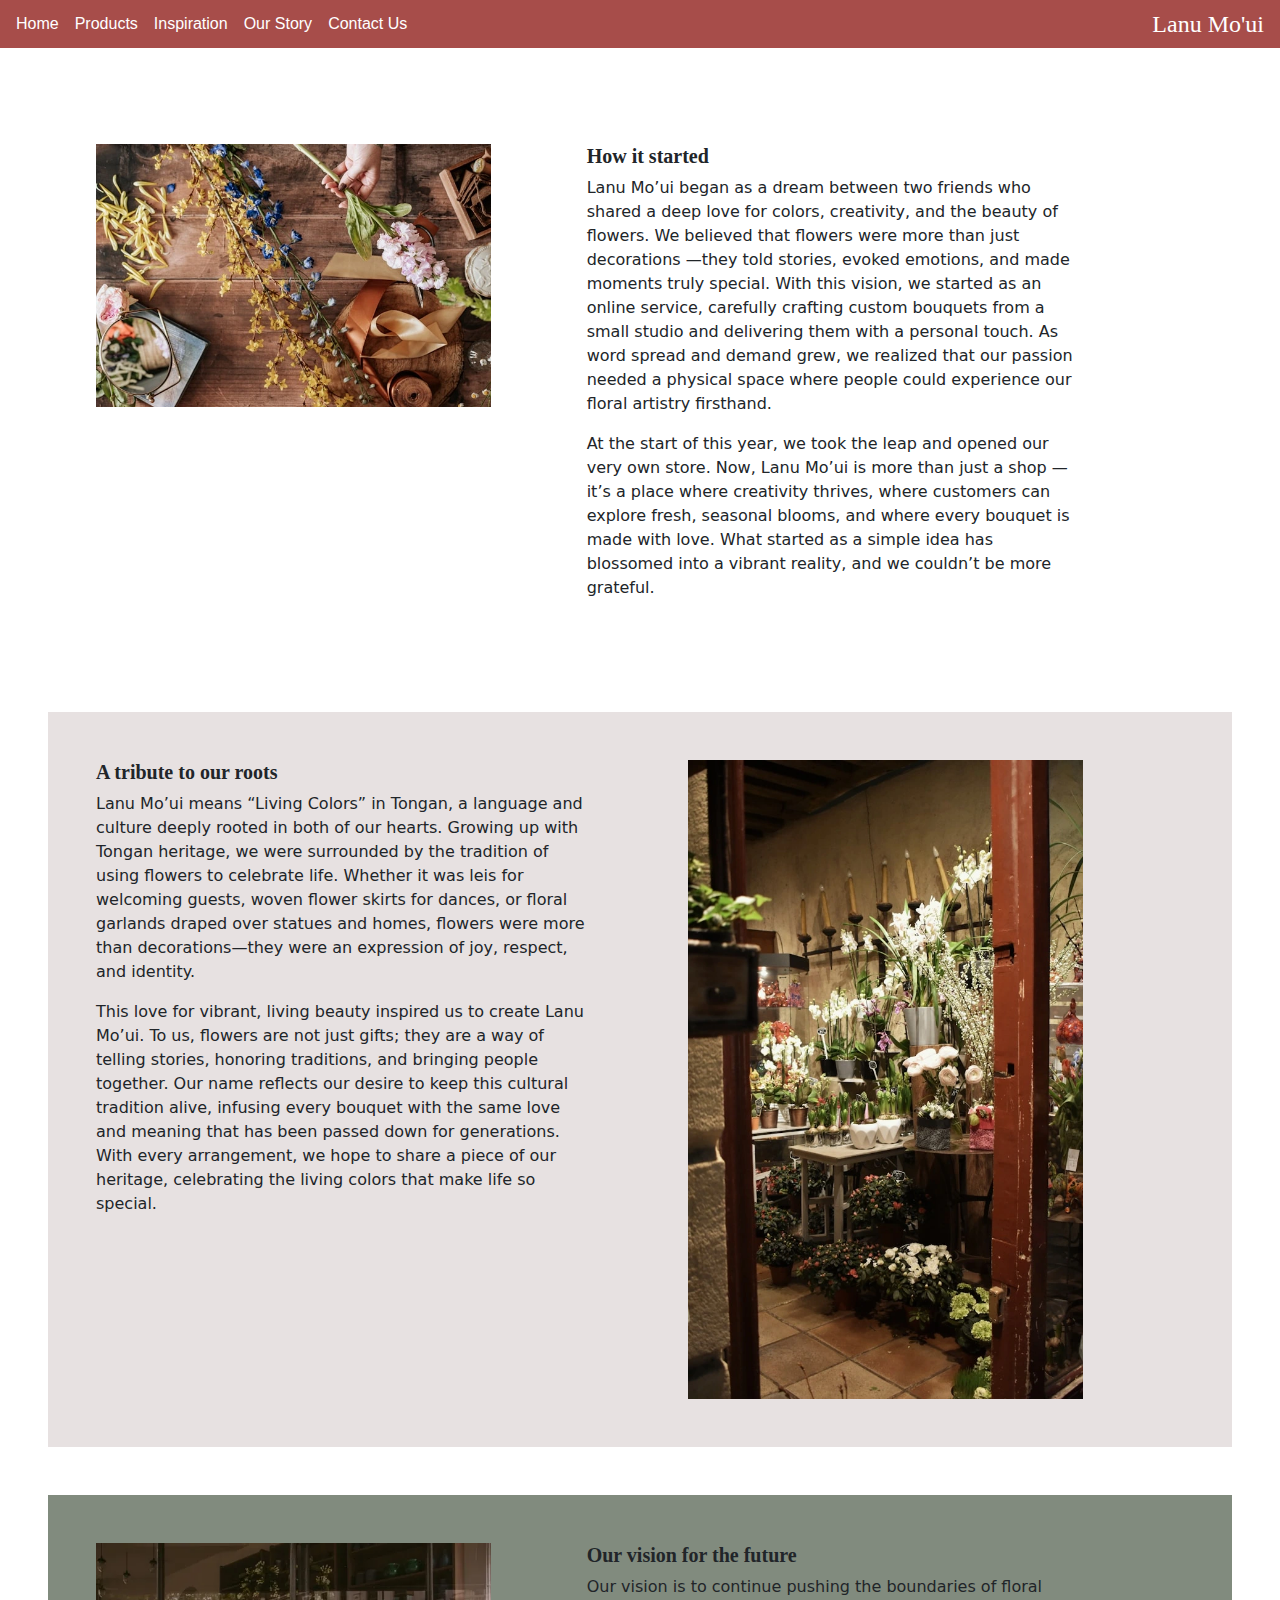
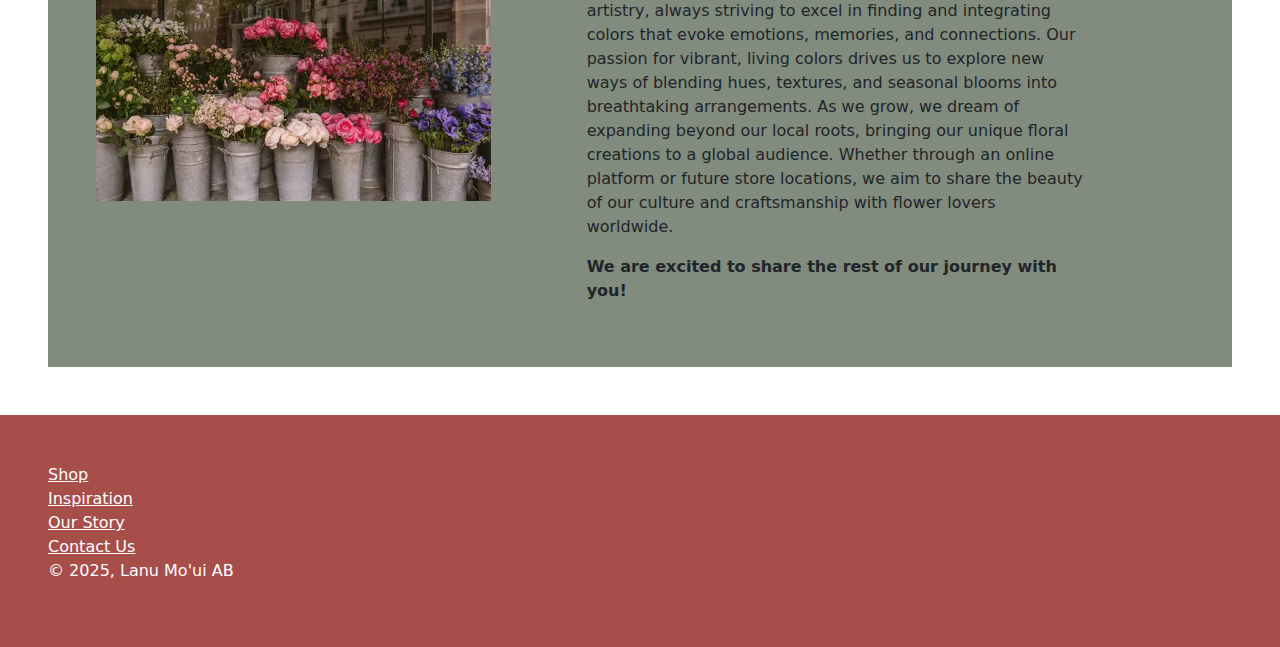
<file: HTML/about.html>
<!DOCTYPE html>
<html lang="en">
  <head>
    <meta charset="UTF-8" />
    <meta name="viewport" content="width=device-width, initial-scale=1.0" />
    <title>About</title>
    <link
      href="https://cdn.jsdelivr.net/npm/bootstrap@5.3.3/dist/css/bootstrap.min.css"
      rel="stylesheet"
      integrity="sha384-QWTKZyjpPEjISv5WaRU9OFeRpok6YctnYmDr5pNlyT2bRjXh0JMhjY6hW+ALEwIH"
      crossorigin="anonymous"
    />
    <link rel="stylesheet" href="../CSS/about.css" />
  </head>
  <body>
    <nav class="navbar navbar-expand-lg py-1">
      <button
        class="navbar-toggler"
        type="button"
        data-bs-toggle="collapse"
        data-bs-target="#navbarNav"
        aria-controls="navbarNav"
        aria-expanded="false"
        aria-label="Toggle navigation"
      >
        <span class="navbar-toggler-icon"></span>
      </button>
      <div class="collapse navbar-collapse" id="navbarNav">
        <ul class="navbar-nav ms-2">
          <li class="nav-item active">
            <a class="nav-link" href="../index.html">Home</a>
          </li>
          <li class="nav-item">
            <a class="nav-link" href="products.html">Products</a>
          </li>
          <li class="nav-item">
            <a class="nav-link" href="gallery.html">Inspiration</a>
          </li>
          <li class="nav-item">
            <a class="nav-link" href="about.html">Our Story</a>
          </li>
          <li class="nav-item">
            <a class="nav-link" href="contact.html">Contact Us</a>
          </li>
        </ul>
      </div>
      <a class="navbar-brand align-items-right" href="../index.html"
        ><h4>Lanu Mo'ui</h4></a
      >
    </nav>
    <div class="row g-0 m-5">
      <div class="col-md-4 m-md-5 m-0">
        <img src="images/ourStory.webp" class="img-fluid" alt="Flower Spread" />
      </div>
      <div class="col-md-6">
        <div class="d-flex flex-column m-5">
          <h5>How it started</h5>
          <p>
            Lanu Mo’ui began as a dream between two friends who shared a deep
            love for colors, creativity, and the beauty of flowers. We believed
            that flowers were more than just decorations —they told stories,
            evoked emotions, and made moments truly special. With this vision,
            we started as an online service, carefully crafting custom bouquets
            from a small studio and delivering them with a personal touch. As
            word spread and demand grew, we realized that our passion needed a
            physical space where people could experience our floral artistry
            firsthand.
          </p>
          <p>
            At the start of this year, we took the leap and opened our very own
            store. Now, Lanu Mo’ui is more than just a shop —it’s a place where
            creativity thrives, where customers can explore fresh, seasonal
            blooms, and where every bouquet is made with love. What started as a
            simple idea has blossomed into a vibrant reality, and we couldn’t be
            more grateful.
          </p>
        </div>
      </div>
    </div>
    <div class="row g-0 m-5" id="tributeSection">
      <div class="col-md-6">
        <div class="d-flex flex-column m-5">
          <h5>A tribute to our roots</h5>
          <p>
            Lanu Mo’ui means “Living Colors” in Tongan, a language and culture
            deeply rooted in both of our hearts. Growing up with Tongan
            heritage, we were surrounded by the tradition of using flowers to
            celebrate life. Whether it was leis for welcoming guests, woven
            flower skirts for dances, or floral garlands draped over statues and
            homes, flowers were more than decorations—they were an expression of
            joy, respect, and identity.
          </p>
          <p>
            This love for vibrant, living beauty inspired us to create Lanu
            Mo’ui. To us, flowers are not just gifts; they are a way of telling
            stories, honoring traditions, and bringing people together. Our name
            reflects our desire to keep this cultural tradition alive, infusing
            every bouquet with the same love and meaning that has been passed
            down for generations. With every arrangement, we hope to share a
            piece of our heritage, celebrating the living colors that make life
            so special.
          </p>
        </div>
      </div>
      <div class="col-md-4 m-md-5 m-0">
        <img
          src="images/ourStory1.webp"
          class="img-fluid"
          alt="Florist Store"
        />
      </div>
    </div>
    <div class="row g-0 m-5" id="futureVision">
      <div class="col-md-4 m-md-5 m-0">
        <img src="images/flowerShop.webp" class="img-fluid" alt="Flower Shop" />
      </div>
      <div class="col-md-6">
        <div class="d-flex flex-column m-5">
          <h5>Our vision for the future</h5>
          <p>
            Our vision is to continue pushing the boundaries of floral artistry,
            always striving to excel in finding and integrating colors that
            evoke emotions, memories, and connections. Our passion for vibrant,
            living colors drives us to explore new ways of blending hues,
            textures, and seasonal blooms into breathtaking arrangements. As we
            grow, we dream of expanding beyond our local roots, bringing our
            unique floral creations to a global audience. Whether through an
            online platform or future store locations, we aim to share the
            beauty of our culture and craftsmanship with flower lovers
            worldwide.
          </p>
          <p>
            <b>We are excited to share the rest of our journey with you!</b>
          </p>
        </div>
      </div>
    </div>

    <div class="footer">
      <footer class="ms-5 py-5 text-start">
        <li>
          <a href="products.html">Shop</a>
        </li>
        <li>
          <a href="gallery.html">Inspiration</a>
        </li>
        <li>
          <a href="about.html">Our Story</a>
        </li>
        <li>
          <a href="contact.html">Contact Us</a>
        </li>
        <p>&copy; 2025, Lanu Mo'ui AB</p>
      </footer>
    </div>
    <script src="https://cdn.jsdelivr.net/npm/bootstrap@5.3.3/dist/js/bootstrap.bundle.min.js"></script>
  </body>
</html>
</file>
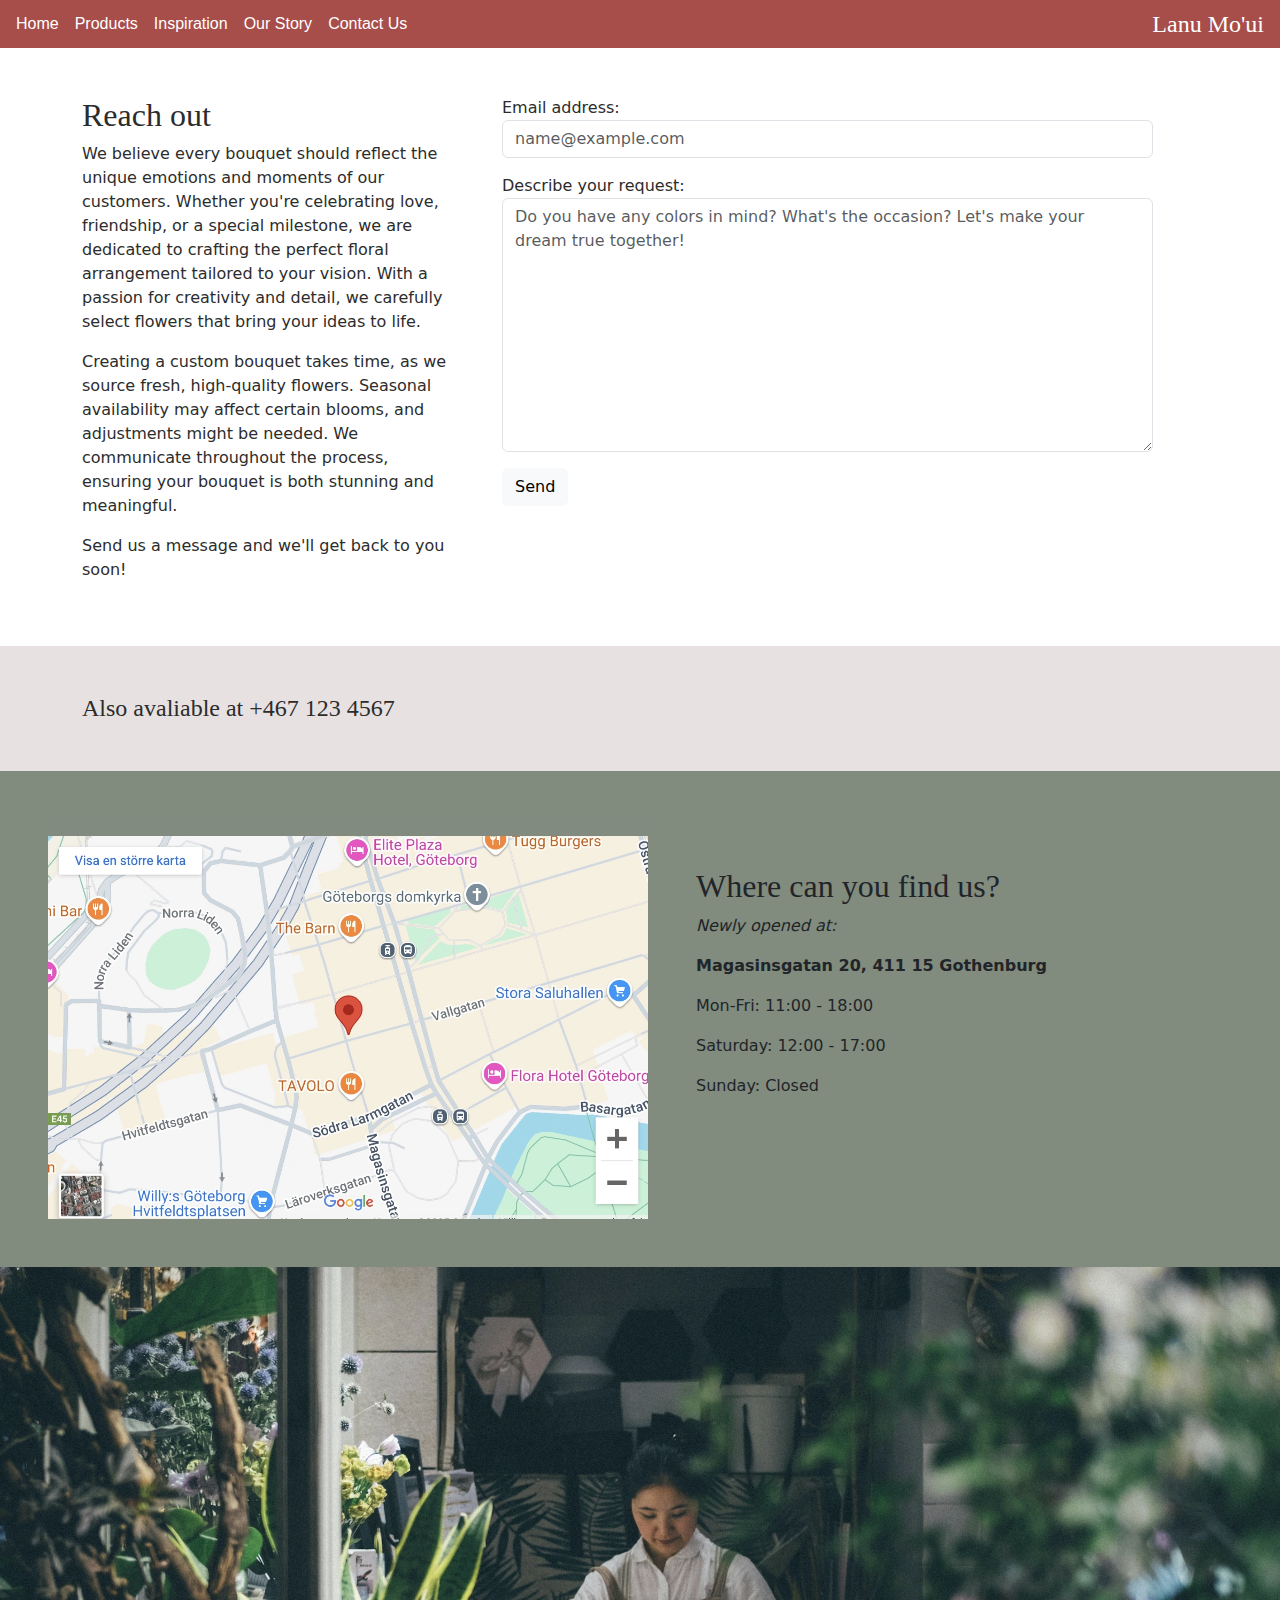
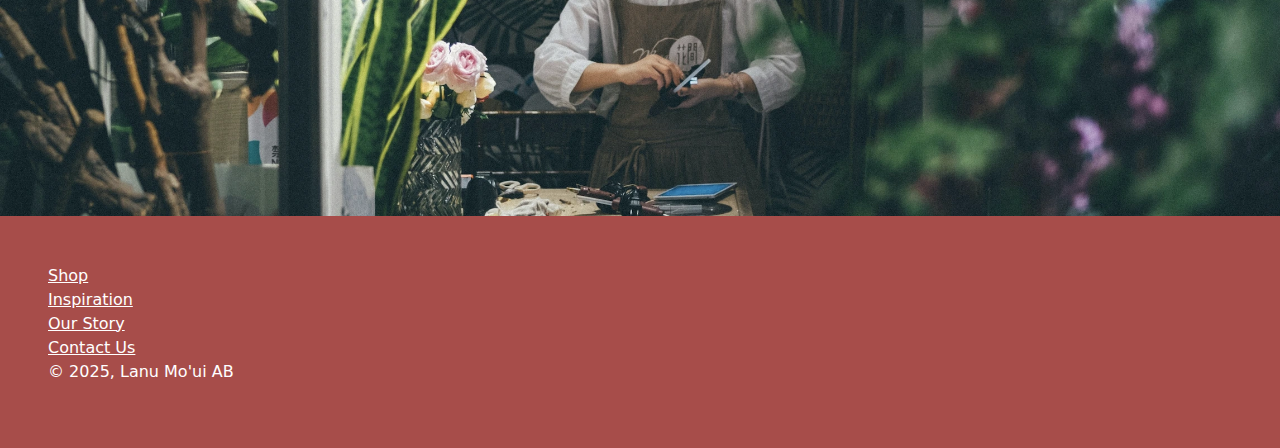
<file: HTML/contact.html>
<!DOCTYPE html>
<html lang="en">
  <head>
    <meta charset="UTF-8" />
    <meta name="viewport" content="width=device-width, initial-scale=1.0" />
    <title>Contact</title>
    <link
      href="https://cdn.jsdelivr.net/npm/bootstrap@5.3.3/dist/css/bootstrap.min.css"
      rel="stylesheet"
      integrity="sha384-QWTKZyjpPEjISv5WaRU9OFeRpok6YctnYmDr5pNlyT2bRjXh0JMhjY6hW+ALEwIH"
      crossorigin="anonymous"
    />
    <link rel="stylesheet" href="../CSS/index.css" />
  </head>
  <body>
    <main>
      <nav class="navbar navbar-expand-lg py-1">
        <button
          class="navbar-toggler"
          type="button"
          data-bs-toggle="collapse"
          data-bs-target="#navbarNav"
          aria-controls="navbarNav"
          aria-expanded="false"
          aria-label="Toggle navigation"
        >
          <span class="navbar-toggler-icon"></span>
        </button>

        <div class="collapse navbar-collapse" id="navbarNav">
          <ul class="navbar-nav ms-2">
            <li class="nav-item active">
              <a class="nav-link" href="../index.html">Home</a>
            </li>
            <li class="nav-item">
              <a class="nav-link" href="products.html">Products</a>
            </li>
            <li class="nav-item">
              <a class="nav-link" href="gallery.html">Inspiration</a>
            </li>
            <li class="nav-item">
              <a class="nav-link" href="about.html">Our Story</a>
            </li>
            <li class="nav-item">
              <a class="nav-link" href="contact.html">Contact Us</a>
            </li>
          </ul>
        </div>
        <a class="navbar-brand align-items-right" href="../index.html"
          ><h4 id="navBrand">Lanu Mo'ui</h4></a
        >
      </nav>

      <div class="container">
        <div class="row g-0 py-5">
          <div class="col-md-4 me-5">
            <h2>Reach out</h2>
            <p>
              We believe every bouquet should reflect the unique emotions and
              moments of our customers. Whether you're celebrating love,
              friendship, or a special milestone, we are dedicated to crafting
              the perfect floral arrangement tailored to your vision. With a
              passion for creativity and detail, we carefully select flowers
              that bring your ideas to life.
            </p>
            <p>
              Creating a custom bouquet takes time, as we source fresh,
              high-quality flowers. Seasonal availability may affect certain
              blooms, and adjustments might be needed. We communicate throughout
              the process, ensuring your bouquet is both stunning and
              meaningful.
            </p>
            <p>Send us a message and we'll get back to you soon!</p>
          </div>
          <div class="col-md-7">
            <form>
              <div class="form-group">
                <label for="mailUserInput">Email address:</label>
                <input
                  type="email"
                  class="form-control"
                  id="mailUserInput"
                  placeholder="name@example.com"
                />
              </div>
              <div class="form-group mt-3">
                <label for="customFlowerRequest">Describe your request:</label>
                <textarea
                  class="form-control"
                  id="customFlowerRequest"
                  rows="10"
                  placeholder="Do you have any colors in mind? What's the occasion? Let's make your dream true together!"
                ></textarea>
              </div>
              <button class="btn btn-light mt-3">Send</button>
            </form>
          </div>
        </div>
      </div>
      <div id="phone">
        <div class="container py-5 mx-auto">
          <h4>Also avaliable at +467 123 4567</h4>
        </div>
      </div>
      <div id="map">
        <div class="row g-0 py-5 mx-5">
          <div
            class="col-md-6"
            data-src="https://www.google.com/maps/embed?pb=!1m18!1m12!1m3!1d2131.7684033195633!2d11.960138276988864!3d57.70340444009062!2m3!1f0!2f0!3f0!3m2!1i1024!2i768!4f13.1!3m3!1m2!1s0x464ff368a6d520ab%3A0x5506fa8551acf4f8!2sMagasinsgatan%2020%2C%20411%2018%20G%C3%B6teborg!5e0!3m2!1ssv!2sse!4v1740061452574!5m2!1ssv!2sse"
            id="mymap"
          ></div>
          <div class="col-md-4 m-5">
            <h2>Where can you find us?</h2>
            <p><i>Newly opened at:</i></p>
            <p><b>Magasinsgatan 20, 411 15 Gothenburg</b></p>
            <p>Mon-Fri: 11:00 - 18:00</p>
            <p>Saturday: 12:00 - 17:00</p>
            <p>Sunday: Closed</p>
          </div>
        </div>
      </div>
      <img src="images/footerImage.webp" alt="Florist" />
      <div class="footer">
        <footer class="ms-5 py-5 text-start">
          <li>
            <a href="products.html">Shop</a>
          </li>
          <li>
            <a href="gallery.html">Inspiration</a>
          </li>
          <li>
            <a href="about.html">Our Story</a>
          </li>
          <li>
            <a href="contact.html">Contact Us</a>
          </li>
          <p>&copy; 2025, Lanu Mo'ui AB</p>
        </footer>
      </div>
    </main>
    <script src="https://cdn.jsdelivr.net/npm/bootstrap@5.3.3/dist/js/bootstrap.bundle.min.js"></script>
    <script>
      var map = document.getElementById("mymap");
      var maplistner = function (e) {
        var frame = document.createElement("iframe");
        frame.src = this.getAttribute("data-src");
        map.appendChild(frame);
        map.removeEventListener("mouseover", maplistner);
      };
      map.addEventListener("mouseover", maplistner);
    </script>
  </body>
</html>
</file>
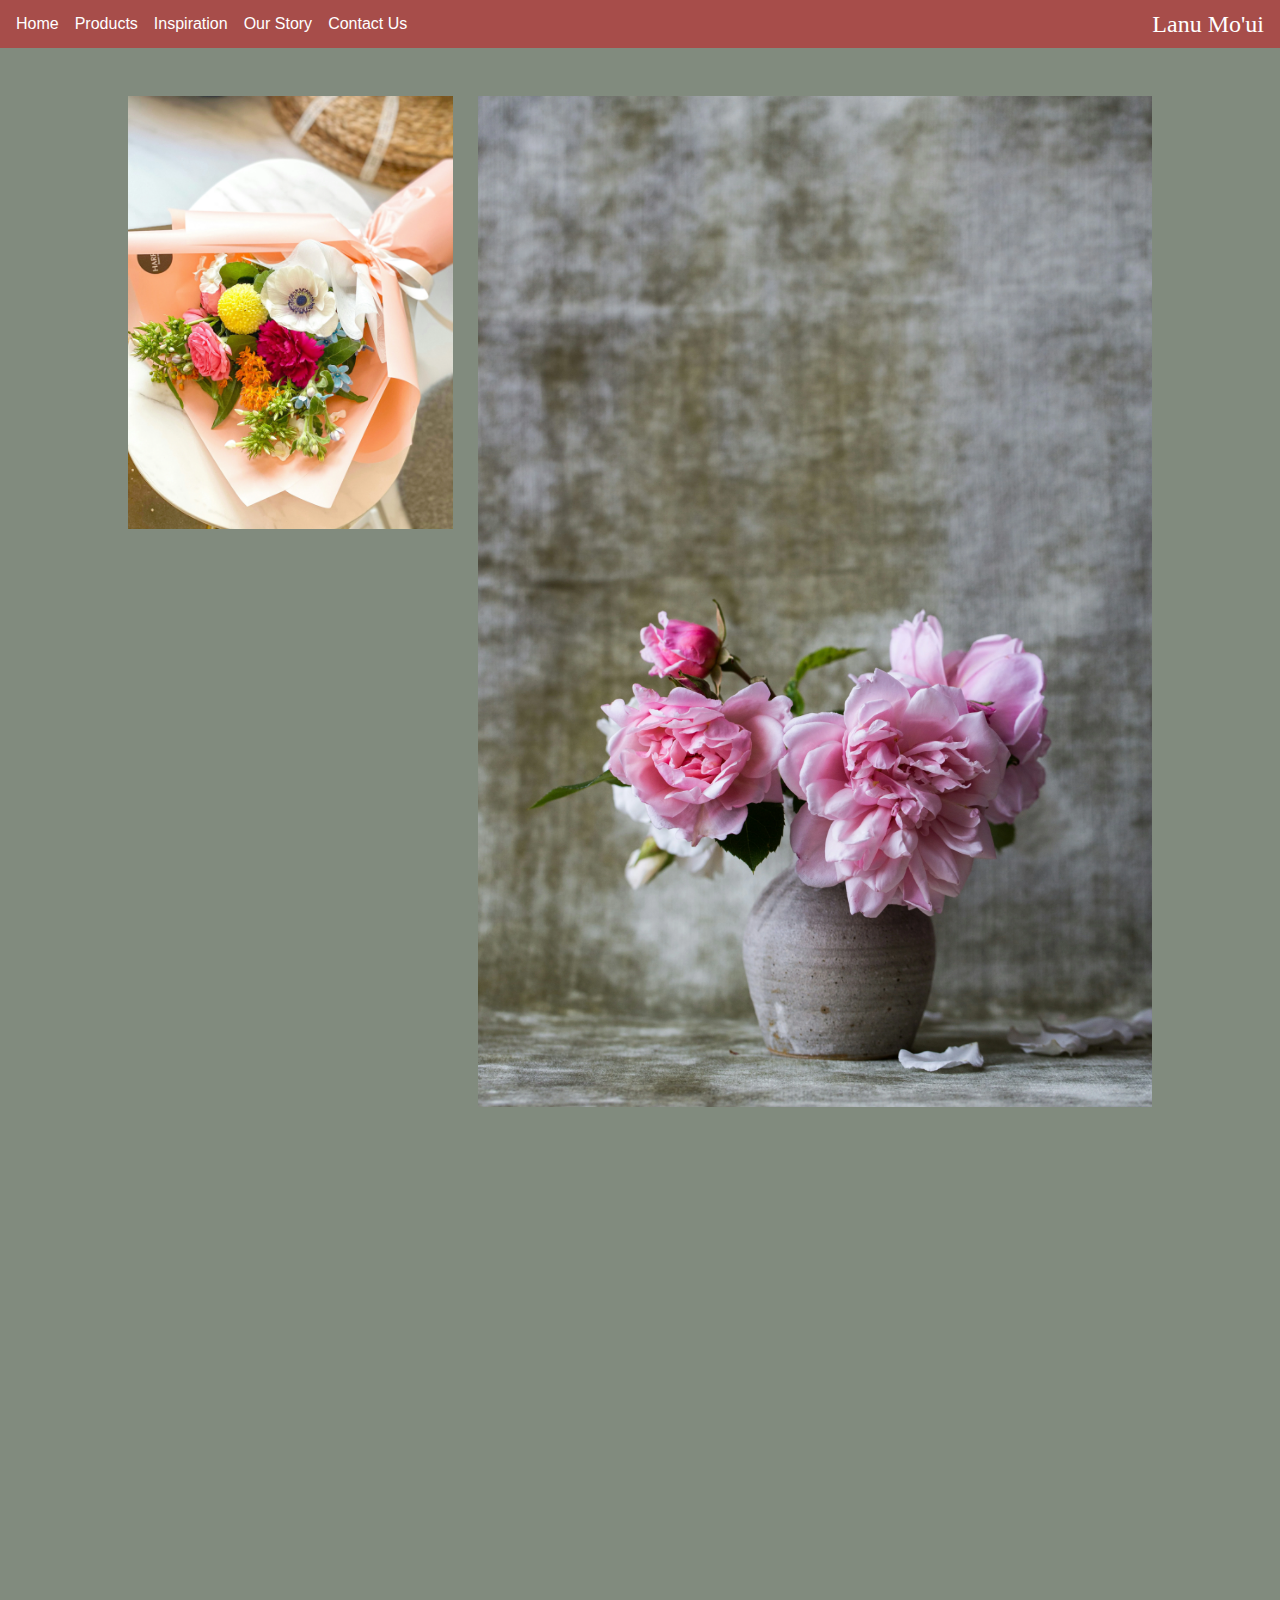
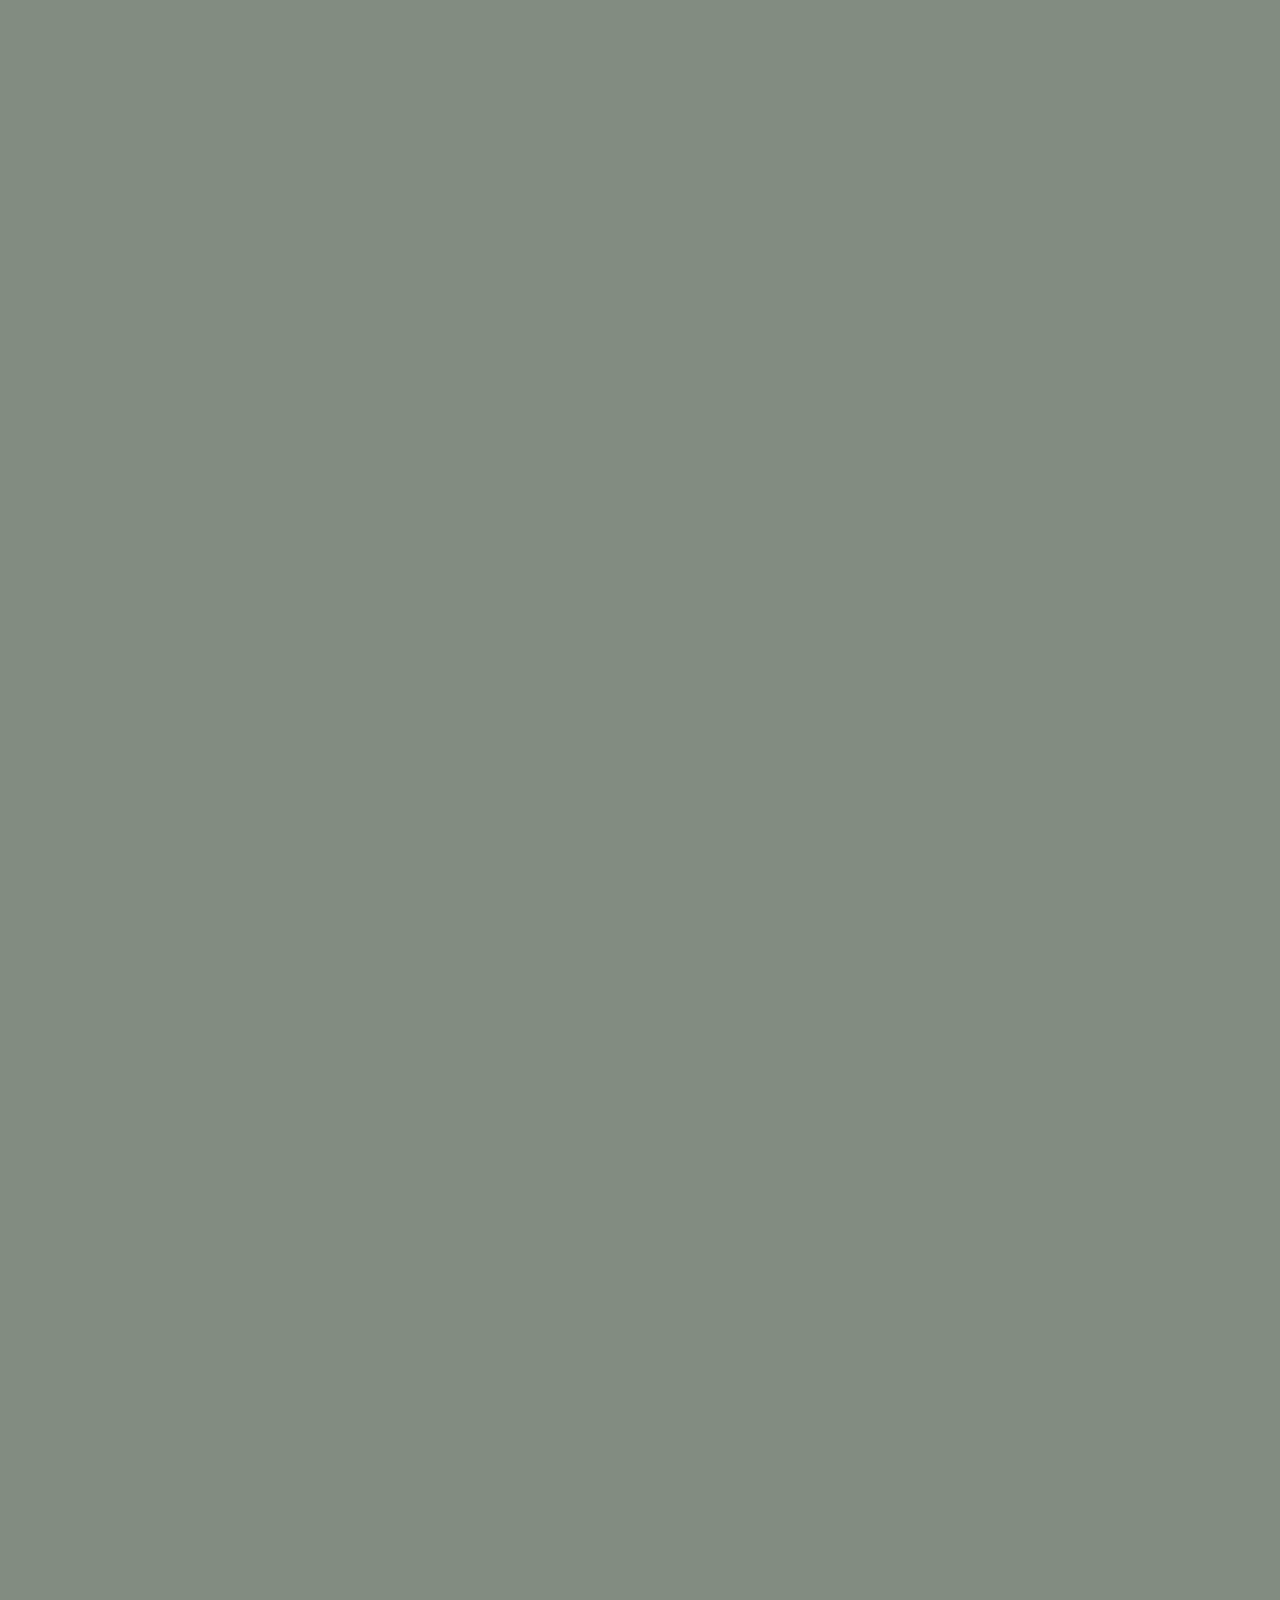
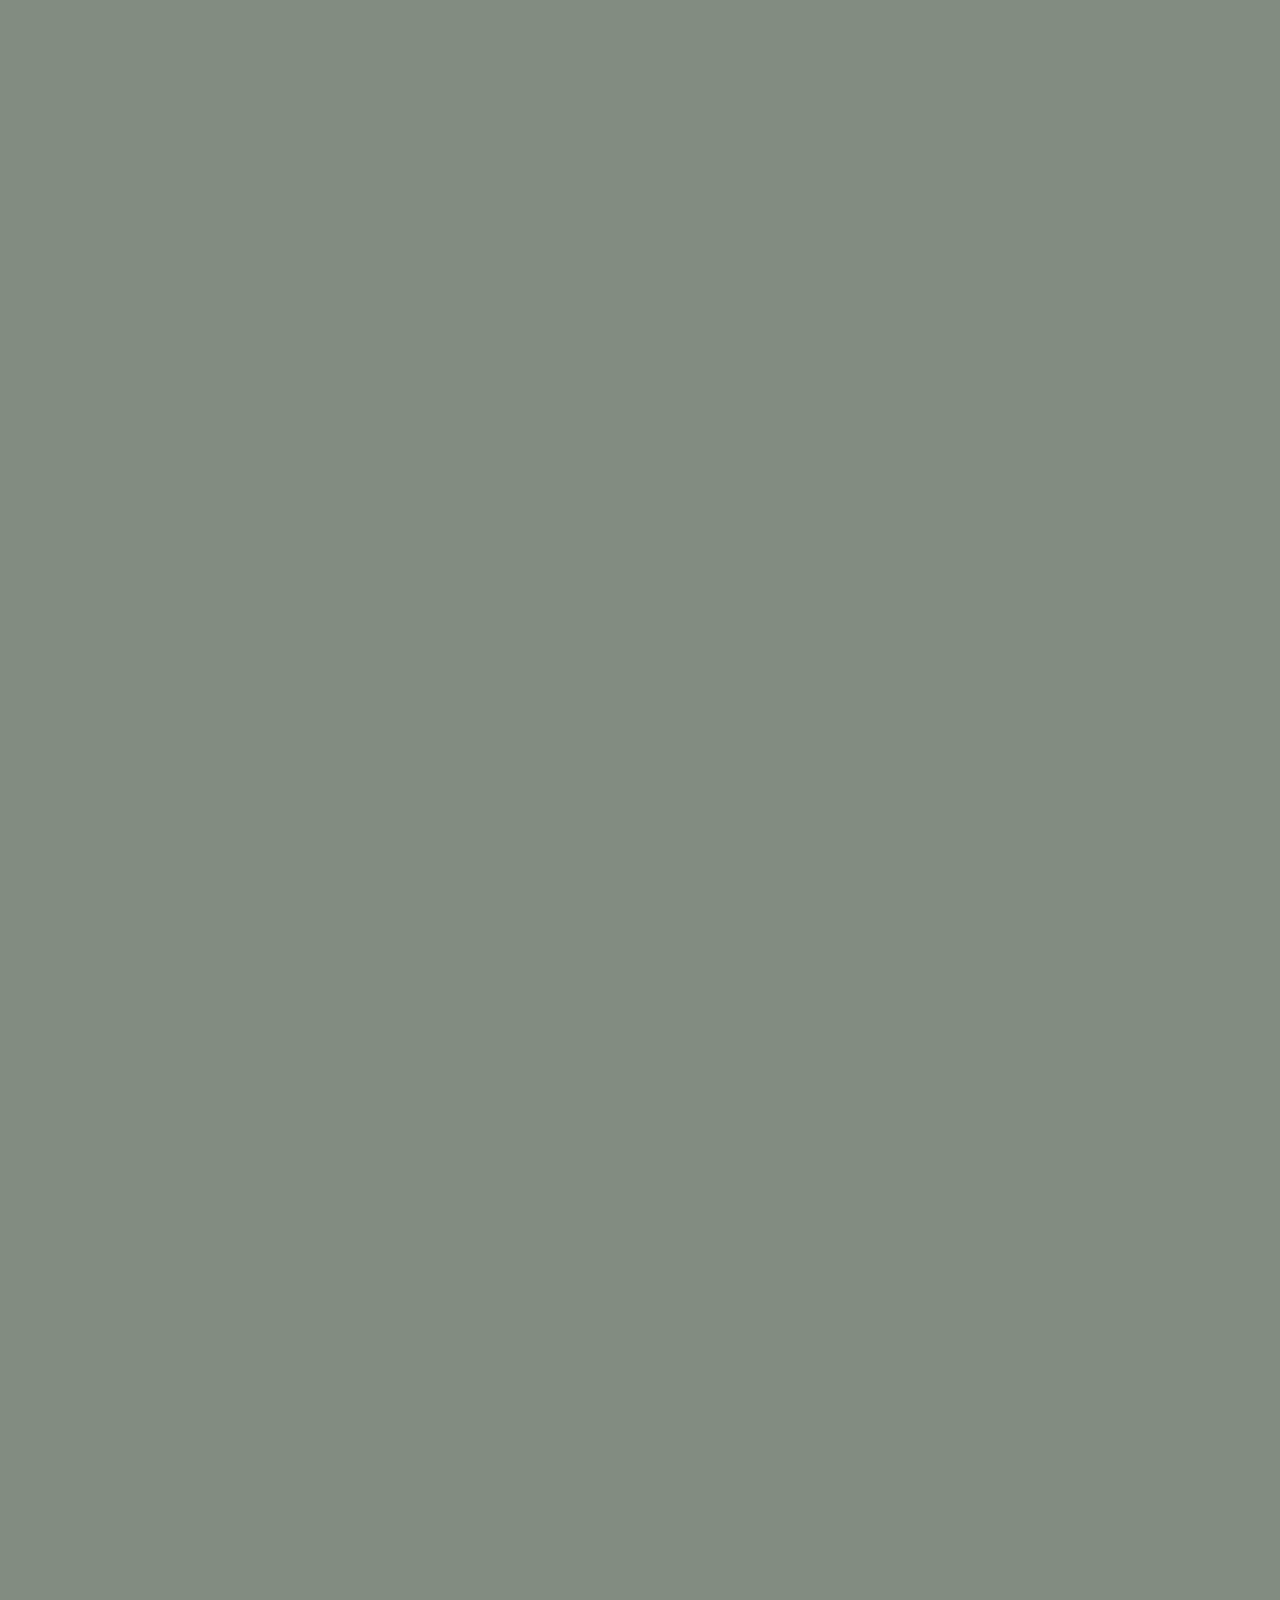
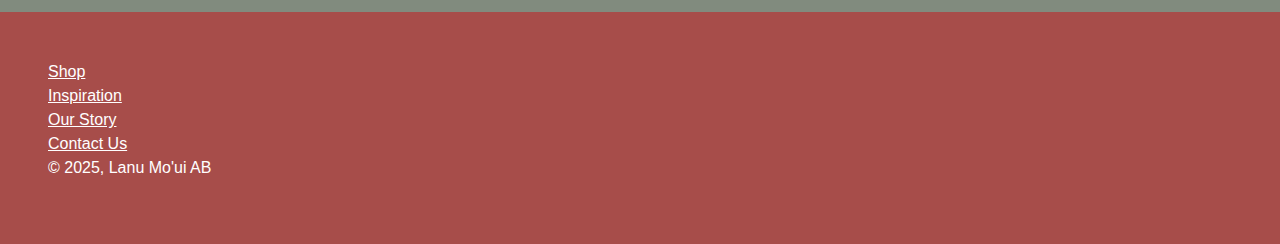
<file: HTML/gallery.html>
<!DOCTYPE html>
<html lang="en">
  <head>
    <meta charset="UTF-8" />
    <meta name="viewport" content="width=device-width, initial-scale=1.0" />
    <title>Lanu Mo'ui Gallery</title>
    <link
      href="https://cdn.jsdelivr.net/npm/bootstrap@5.3.3/dist/css/bootstrap.min.css"
      rel="stylesheet"
      integrity="sha384-QWTKZyjpPEjISv5WaRU9OFeRpok6YctnYmDr5pNlyT2bRjXh0JMhjY6hW+ALEwIH"
      crossorigin="anonymous"
    />
    <link rel="stylesheet" href="../CSS/gallery.css" />
  </head>

  <body>
    <nav class="navbar navbar-expand-lg py-1">
      <button
        class="navbar-toggler"
        type="button"
        data-bs-toggle="collapse"
        data-bs-target="#navbarNav"
        aria-controls="navbarNav"
        aria-expanded="false"
        aria-label="Toggle navigation"
      >
        <span class="navbar-toggler-icon"></span>
      </button>
      <div class="collapse navbar-collapse" id="navbarNav">
        <ul class="navbar-nav ms-2">
          <li class="nav-item active">
            <a class="nav-link" href="../index.html">Home</a>
          </li>
          <li class="nav-item">
            <a class="nav-link" href="products.html">Products</a>
          </li>
          <li class="nav-item">
            <a class="nav-link" href="gallery.html">Inspiration</a>
          </li>
          <li class="nav-item">
            <a class="nav-link" href="about.html">Our Story</a>
          </li>
          <li class="nav-item">
            <a class="nav-link" href="contact.html">Contact Us</a>
          </li>
        </ul>
      </div>
      <a class="navbar-brand align-items-right" href="../index.html"
        ><h4>Lanu Mo'ui</h4></a
      >
    </nav>

    <div class="gallery mt-5 pb-5">
      <img src="images/flowerArrengement.webp" alt="Flower Arrangement" />
      <img src="images/galleryFlowersPink.webp" alt="Flowers Pink" />
      <img src="images/galleryFlowersPink2.webp" alt="Pink Flowers" />
      <img src="images/galleryFlowersRed.webp" alt="Red Bouquet" />
      <img src="images/flowerArrengement2.webp" alt="Flower Inspiration" />
      <img src="images/flowerArrengement3.webp" alt="Colorful Flowers" />
      <img src="images/flowerArrengement4.webp" alt="Bouquet of Flowers" />
      <img src="images/flowerArrengement5.webp" alt="Flowers" />
      <img src="images/flowerArrengement6.webp" alt="Flower Bouquet" />
    </div>

    <div class="footer">
      <footer class="ms-5 py-5 text-start">
        <li>
          <a href="products.html">Shop</a>
        </li>
        <li>
          <a href="gallery.html">Inspiration</a>
        </li>
        <li>
          <a href="about.html">Our Story</a>
        </li>
        <li>
          <a href="contact.html">Contact Us</a>
        </li>
        <p>&copy; 2025, Lanu Mo'ui AB</p>
      </footer>
    </div>

    <script src="https://cdn.jsdelivr.net/npm/bootstrap@5.3.3/dist/js/bootstrap.bundle.min.js"></script>
    <script>
      function revealImages() {
        const images = document.querySelectorAll(".gallery img");
        images.forEach((img) => {
          const rect = img.getBoundingClientRect();
          if (rect.top < window.innerHeight - 100) {
            img.classList.add("visible");
          } else {
            img.classList.remove("visible");
          }
        });
      }

      window.addEventListener("scroll", revealImages);
      window.addEventListener("load", revealImages);
    </script>
  </body>
</html>
</file>
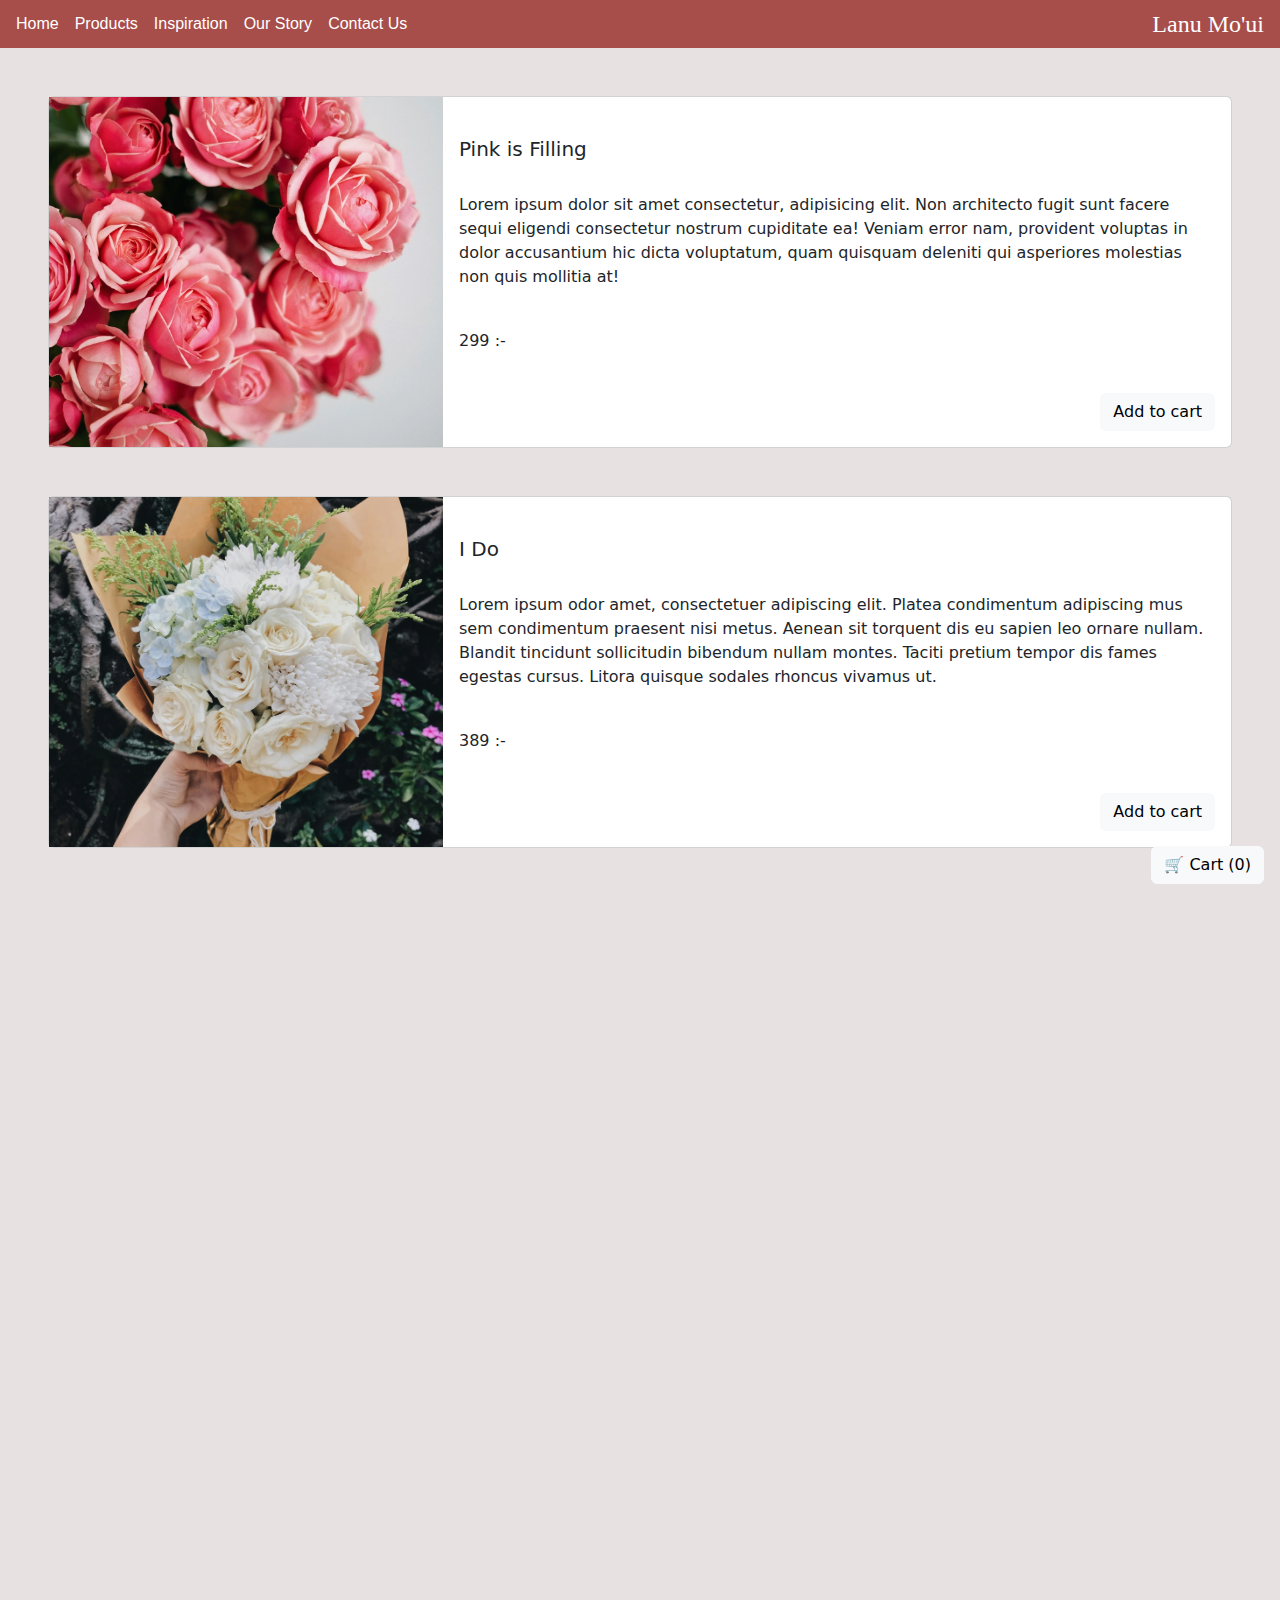
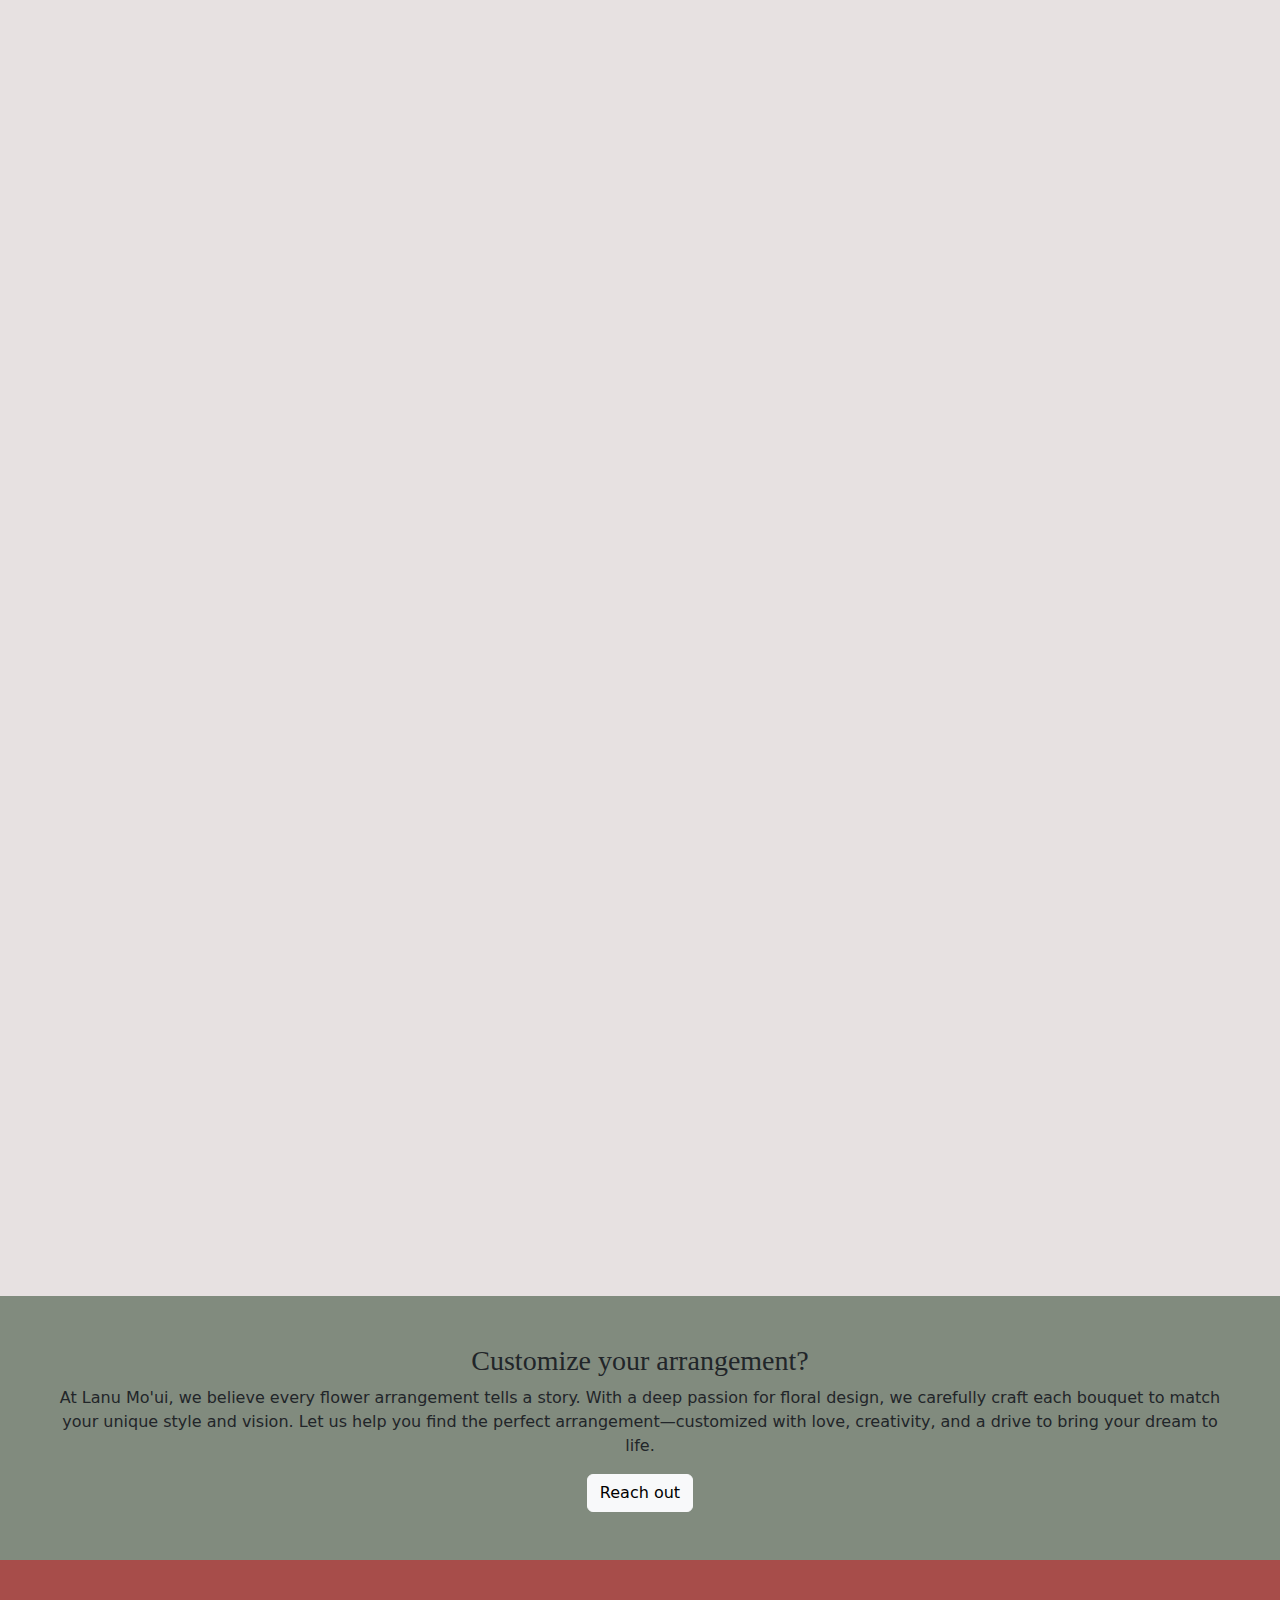
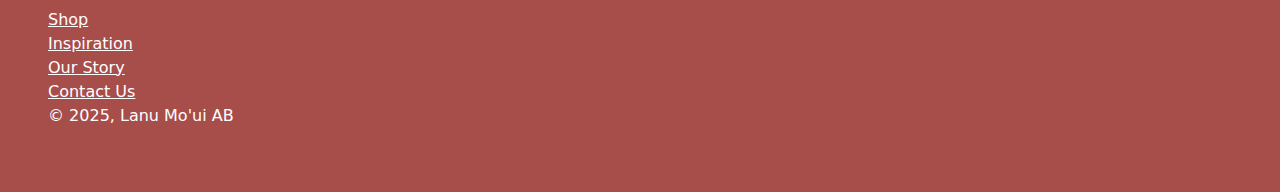
<file: HTML/products.html>
<!DOCTYPE html>
<html lang="en">
  <head>
    <meta charset="UTF-8" />
    <meta name="viewport" content="width=device-width, initial-scale=1.0" />
    <meta
      name="description"
      content="Flower arrangements and bouquets provided by Lanu Mo'ui"
    />
    <title>Lanu Mo'ui Products</title>
    <link
      href="https://cdn.jsdelivr.net/npm/bootstrap@5.3.3/dist/css/bootstrap.min.css"
      rel="stylesheet"
      integrity="sha384-QWTKZyjpPEjISv5WaRU9OFeRpok6YctnYmDr5pNlyT2bRjXh0JMhjY6hW+ALEwIH"
      crossorigin="anonymous"
    />
    <link rel="stylesheet" href="../CSS/products.css" />
  </head>

  <body>
    <nav class="navbar navbar-expand-lg py-1">
      <button
        class="navbar-toggler"
        type="button"
        data-bs-toggle="collapse"
        data-bs-target="#navbarNav"
        aria-controls="navbarNav"
        aria-expanded="false"
        aria-label="Toggle navigation"
      >
        <span class="navbar-toggler-icon"></span>
      </button>
      <div class="collapse navbar-collapse" id="navbarNav">
        <ul class="navbar-nav ms-2">
          <li class="nav-item">
            <a class="nav-link" href="../index.html">Home</a>
          </li>
          <li class="nav-item active">
            <a class="nav-link" href="products.html">Products</a>
          </li>
          <li class="nav-item">
            <a class="nav-link" href="gallery.html">Inspiration</a>
          </li>
          <li class="nav-item">
            <a class="nav-link" href="about.html">Our Story</a>
          </li>
          <li class="nav-item">
            <a class="nav-link" href="contact.html">Contact Us</a>
          </li>
        </ul>
      </div>
      <a class="navbar-brand align-items-right" href="../index.html"
        ><h4>Lanu Mo'ui</h4></a
      >
    </nav>

    <div id="products-container"></div>

    <button
      type="button"
      class="btn btn-light position-fixed bottom-0 end-0 m-3"
      data-bs-toggle="modal"
      data-bs-target="#cartModal"
    >
      🛒 Cart (<span id="cart-count">0</span>)
    </button>

    <div
      class="modal fade"
      id="cartModal"
      tabindex="-1"
      aria-labelledby="cartModalLabel"
      aria-hidden="true"
    >
      <div class="modal-dialog">
        <div class="modal-content">
          <div class="modal-header">
            <h5 class="modal-title" id="cartModalLabel">Shopping Cart</h5>
            <button
              type="button"
              class="btn-close"
              data-bs-dismiss="modal"
              aria-label="Close"
            ></button>
          </div>
          <div class="modal-body">
            <ul id="cart-items" class="list-group"></ul>
            <p class="mt-3">
              Total: <strong><span id="cart-total">0.00</span></strong>
            </p>
          </div>
          <div class="modal-footer">
            <button
              type="button"
              class="btn btn-secondary"
              data-bs-dismiss="modal"
            >
              Close
            </button>
            <button class="btn btn-secondary" id="checkout-btn">
              Checkout
            </button>
          </div>
        </div>
      </div>
    </div>

    <div class="p-5" id="costumize">
      <h3>Customize your arrangement?</h3>
      <p>
        At Lanu Mo'ui, we believe every flower arrangement tells a story. With a
        deep passion for floral design, we carefully craft each bouquet to match
        your unique style and vision. Let us help you find the perfect
        arrangement—customized with love, creativity, and a drive to bring your
        dream to life.
      </p>
      <a href="contact.html" class="btn btn-light">Reach out</a>
    </div>

    <div class="footer">
      <footer class="col-md-2 ms-5 py-5 text-start">
        <li>
          <a href="products.html">Shop</a>
        </li>
        <li>
          <a href="gallery.html">Inspiration</a>
        </li>
        <li>
          <a href="about.html">Our Story</a>
        </li>
        <li>
          <a href="contact.html">Contact Us</a>
        </li>
        <p>&copy; 2025, Lanu Mo'ui AB</p>
      </footer>
    </div>
    <script src="https://cdn.jsdelivr.net/npm/bootstrap@5.3.3/dist/js/bootstrap.bundle.min.js"></script>

    <script>
      const products = [
        {
          name: "Pink is Filling",
          price: 299,
          image: "images/galleryFlowersPink2.webp",
          description:
            "Lorem ipsum dolor sit amet consectetur, adipisicing elit. Non architecto fugit sunt facere sequi eligendi consectetur nostrum cupiditate ea! Veniam error nam, provident voluptas in dolor accusantium hic dicta voluptatum, quam quisquam deleniti qui asperiores molestias non quis mollitia at!",
        },
        {
          name: "I Do",
          price: 389,
          image: "images/WeddingBouqet.webp",
          description:
            "Lorem ipsum odor amet, consectetuer adipiscing elit. Platea condimentum adipiscing mus sem condimentum praesent nisi metus. Aenean sit torquent dis eu sapien leo ornare nullam. Blandit tincidunt sollicitudin bibendum nullam montes. Taciti pretium tempor dis fames egestas cursus. Litora quisque sodales rhoncus vivamus ut.",
        },
        {
          name: "Ohio Arrangement",
          price: 699,
          image: "images/flowerArrengement2.webp",
          description:
            "Lorem ipsum odor amet, consectetuer adipiscing elit. Dolor mattis mi vel arcu justo morbi. Morbi venenatis litora per nisl montes ornare vitae habitasse nec.",
        },
        {
          name: "It's Giving",
          price: 299,
          image: "images/ItsGiving.webp",
          description:
            "Lorem ipsum odor amet, consectetuer adipiscing elit. Eros faucibus ac laoreet mattis odio. Porttitor nisi nec ante venenatis fermentum. Fermentum sollicitudin viverra porta eu suscipit purus primis. Bibendum montes lobortis blandit ornare vel vulputate convallis, facilisis morbi. Sed hac laoreet laoreet facilisi tristique vivamus.",
        },
        {
          name: "Late Winter Arrangement",
          price: 599,
          image: "images/flowerArrengement5.webp",
          description:
            "Lorem ipsum odor amet, consectetuer adipiscing elit. Tortor tristique pretium porttitor praesent eleifend egestas turpis. Aptent mattis ante duis velit egestas tortor consequat tempus natoque. Eros etiam diam id sagittis proin lacus lacinia dui. Aptent vivamus condimentum ridiculus vehicula diam nec nostra. Leo curabitur rutrum cursus enim faucibus.",
        },
        {
          name: "Spring Goosebumps",
          price: 349,
          image: "images/galleryFlowersPink3.webp",
          description:
            "Lorem ipsum odor amet, consectetuer adipiscing elit. Cras metus sollicitudin nec lobortis erat amet. Justo ac dignissim a in himenaeos pretium ullamcorper montes. Platea nec lectus consequat rhoncus semper suspendisse.",
        },
        {
          name: "Something for your Valentine",
          price: 299,
          image: "images/galleryFlowersRed.webp",
          description:
            "Lorem ipsum odor amet, consectetuer adipiscing elit. Aenean ligula nisi phasellus bibendum mus. Molestie hac adipiscing class libero, sed ultrices pellentesque quisque. Aenean vehicula curabitur amet lacus fermentum consectetur pellentesque habitant ex. Ahac ad massa dui felis in. Ultrices ipsum metus fringilla tortor maximus odio nascetur purus massa. Ullamcorper facilisis nibh venenatis laoreet dictumst blandit habitant laoreet.",
        },
      ];

      function displayProducts() {
        const container = document.getElementById("products-container");
        container.innerHTML = "";

        products.forEach((product) => {
          const productCard = `
      <div class="card m-5 reveal">
        <div class="row g-0">
          <div class="col-md-4">
            <img loading="lazy" src="${product.image}" class="img-fluid" alt="${product.name}">
          </div>
          <div class="col-md-8">
            <div class="card-body d-flex flex-column justify-content-between h-100">
              <h5 class="card-title pt-4">${product.name}</h5>
              <p class="card-text">${product.description}</p>
              <p>${product.price} :-</p>
              <a class="btn btn-light ms-auto add-to-cart" 
                 data-name="${product.name}" 
                 data-price="${product.price}">
                 Add to cart
              </a>
            </div>
          </div>
        </div>
      </div>
    `;
          container.innerHTML += productCard;
        });

        //connect add-to-cart button
        document.querySelectorAll(".add-to-cart").forEach((button) => {
          button.addEventListener("click", (event) => {
            const name = event.target.getAttribute("data-name");
            const price = parseFloat(event.target.getAttribute("data-price"));
            cart.push({ name, price });
            updateCart();
          });
        });
      }

      displayProducts();

      // Reveal products at scroll - first two left as active
      document.addEventListener("DOMContentLoaded", function () {
        const reveals = document.querySelectorAll(".reveal");
        for (let i = 0; i < 2; i++) {
          if (reveals[i]) {
            reveals[i].classList.add("active");
          }
        }
      });

      window.addEventListener("scroll", revealProducts);

      function revealProducts() {
        var reveals = document.querySelectorAll(".reveal");

        for (var i = 0; i < reveals.length; i++) {
          var windowHeight = window.innerHeight;
          var revealTop = reveals[i].getBoundingClientRect().top;
          var revealPoint = 150;

          if (revealTop < windowHeight - revealPoint) {
            reveals[i].classList.add("active");
          } else {
            reveals[i].classList.remove("active");
          }
        }
      }

      // cart functionality
      let cart = [];
      const cartItemsContainer = document.getElementById("cart-items");
      const cartTotal = document.getElementById("cart-total");
      const cartCount = document.getElementById("cart-count");

      function updateCart() {
        cartItemsContainer.innerHTML = "";
        let total = 0;

        cart.forEach((item, index) => {
          total += item.price;
          const li = document.createElement("li");
          li.className =
            "list-group-item d-flex justify-content-between align-items-center";
          li.innerHTML = `${item.name} - ${item.price.toFixed(2)}kr
                                  <button class="btn btn-sm btn-danger" onclick="removeFromCart(${index})">Remove</button>`;
          cartItemsContainer.appendChild(li);
        });

        cartTotal.textContent = total.toFixed(2);
        cartCount.textContent = cart.length;
      }

      function removeFromCart(index) {
        cart.splice(index, 1);
        updateCart();
      }

      document.getElementById("checkout-btn").addEventListener("click", () => {
        alert("Thank you for your purchase! - Lanu Mo'ui");
        cart = [];
        updateCart();
      });
    </script>
  </body>
</html>
</file>
<file: CSS/about.css>
h4,
h5 {
  font-family: Georgia, "Times New Roman", Times, serif;
}
.footer,
.navbar,
.navbar-nav li a,
footer {
  background-color: #a74d4a;
  color: #fff;
}
.footer,
footer,
h4,
li,
li a {
  color: #fff;
}
h4 {
  margin-bottom: auto;
}
h5 {
  font-weight: 700;
}
.navbar,
.navbar-nav li a {
  font-family: "Trebuchet MS", "Lucida Sans Unicode", "Lucida Grande",
    "Lucida Sans", Arial, sans-serif;
}
.navbar-nav li a:hover {
  color: rgba(18, 18, 18, 0.5);
}
li,
li a {
  list-style: none;
}
#tributeSection {
  background-color: #e7e1e1;
}
#futureVision {
  background-color: #818b7e;
}
</file>
<file: CSS/index.css>
h2,
h3,
h4,
h5,
header h1 {
  font-family: Georgia, "Times New Roman", Times, serif;
}
.navbar-nav li a:hover,
header h1 {
  color: rgba(18, 18, 18, 0.5);
}
.footer,
.navbar,
.navbar-nav li a,
footer {
  background-color: #a74d4a;
  color: #fff;
}
#navBrand,
.footer,
footer,
li,
li a {
  color: #fff;
}
#mymap,
#mymap iframe {
  width: 600px;
  height: 400px;
}
body {
  text-align: center;
}
main {
  text-align: left;
}
header h1 {
  font-size: 45px;
  z-index: 1000;
}
h4 {
  color: " rgba(18, 18, 18, .5)";
  margin-bottom: auto;
}
.navbar,
.navbar-nav li a {
  font-family: "Trebuchet MS", "Lucida Sans Unicode", "Lucida Grande",
    "Lucida Sans", Arial, sans-serif;
  text-align: left;
}
img {
  max-width: 100%;
  display: flex;
}
li,
li a {
  list-style: none;
}
.carousel h3,
.carousel h5 {
  color: #a74d4a;
}
#map,
.flex-column {
  background-color: #818b7e;
}
.container {
  color: #2c2c2c;
}
#costumize,
#phone {
  background-color: #e7e1e1;
}
#mymap {
  background: url(../HTML/images/mapPlacer.webp) 0 0 / cover;
  position: relative;
  overflow: hidden;
}
#mymap iframe {
  position: absolute;
  top: 0;
  left: 0;
  border: 0;
}
</file>
<file: CSS/gallery.css>
body {
  margin: 0;
  font-family: Arial, sans-serif;
  background-color: #818b7e;
  display: grid;
  justify-content: center;
}
.footer,
.navbar,
.navbar-nav li a,
footer {
  background-color: #a74d4a;
  color: #fff;
}
h4 {
  font-family: Georgia, "Times New Roman", Times, serif;
  color: #fff;
  margin-bottom: auto;
}
.navbar,
.navbar-nav li a {
  font-family: "Trebuchet MS", "Lucida Sans Unicode", "Lucida Grande",
    "Lucida Sans", Arial, sans-serif;
}
.navbar-nav li a:hover {
  color: rgba(18, 18, 18, 0.5);
}
.gallery {
  display: grid;
  grid-template-columns: repeat(3, 1fr);
  grid-gap: 25px;
  width: 80%;
  margin: auto;
}
.gallery img {
  width: 100%;
  height: auto;
  opacity: 0;
  transform: translateY(20px);
  transition: opacity 0.5s ease-out, transform 0.5s ease-out;
}
.gallery img.visible {
  opacity: 1;
  transform: translateY(0);
}
.gallery img:nth-child(2n) {
  grid-column: span 2;
}
.gallery img:nth-child(3n) {
  grid-row: span 2;
}
li,
li a {
  color: #fff;
  list-style: none;
}
</file>
<file: CSS/products.css>
h1,
h2,
h3,
h4 {
  font-family: Georgia, "Times New Roman", Times, serif;
}
.navbar-nav li a:hover,
h1 {
  color: rgba(18, 18, 18, 0.5);
}
#costumize,
h1 {
  text-align: center;
}
.modal-content,
body {
  background-color: #e7e1e1;
}
.footer,
.navbar,
.navbar-nav li a,
footer {
  background-color: #a74d4a;
  color: #fff;
}
h1 {
  font-size: 60px;
}
h4 {
  color: #fff;
  margin-bottom: auto;
}
.navbar,
.navbar-nav li a {
  font-family: "Trebuchet MS", "Lucida Sans Unicode", "Lucida Grande",
    "Lucida Sans", Arial, sans-serif;
}
li,
li a {
  color: #fff;
  list-style: none;
}
.reveal {
  opacity: 0;
  transform: translateY(150px);
  transition: opacity 0.8s, transform 0.8s;
}
.reveal.active {
  opacity: 1;
  transform: translateY(0);
}
.img-fluid {
  height: 350px;
  width: 400px;
  object-fit: cover;
}
#costumize {
  background-color: #818b7e;
  max-height: 300px;
  width: fit-content;
}
</file>
